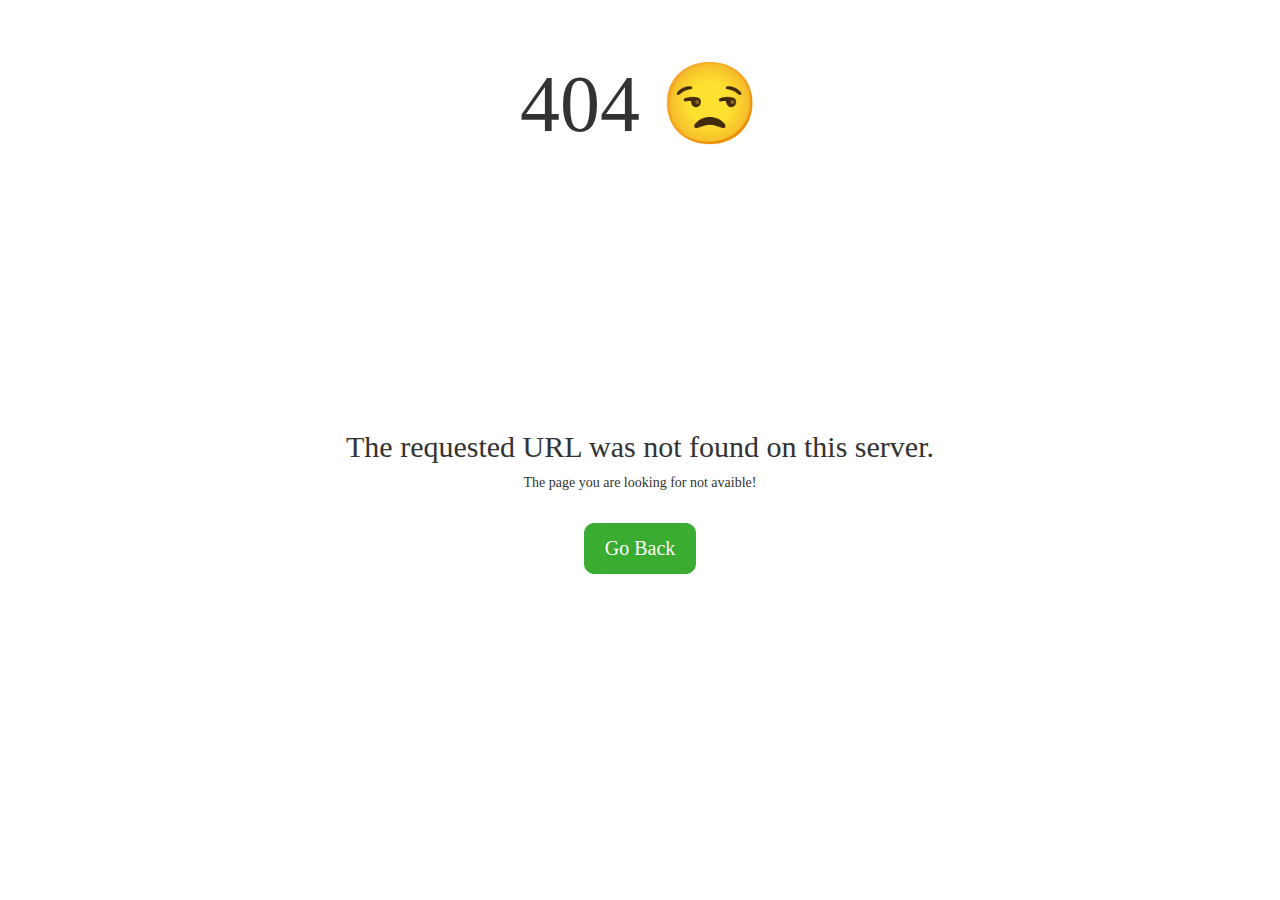
<file: 404-error/index.html>
<!DOCTYPE html>
<html>
<head>
    <meta charset="utf-8">
    <meta name="viewport" content="width=device-width, initial-scale=1">
    <title>404 Error</title>
    <link rel="stylesheet" type="text/css" href="style.css">
    <link rel="stylesheet" type="text/css" href="https://cdnjs.cloudflare.com/ajax/libs/twitter-bootstrap/3.3.7/css/bootstrap.min.css">
</head>
<body>
    <section class="page_404">
        <div class="container">
            <div class="row">
                <div class="col-sm-12">
                    <div class="col-sm-10 col-sm-offset-1 text-center">
                        <div class="four_zero_four_bg">
                            <h1 class="text-center">404 &#128530;</h1>
                        </div>
                        <div class="contant_box_404">
                            <h3 class="h2">The requested URL was not found on this server.</h3>
                            <p>The page you are looking for not avaible!</p>
                            <a href="https://www.google.com/" class="link_404">Go Back</a>
                        </div>
                    </div>
                </div>
            </div>
        </div>
    </section>
</body>
</html>
</file>
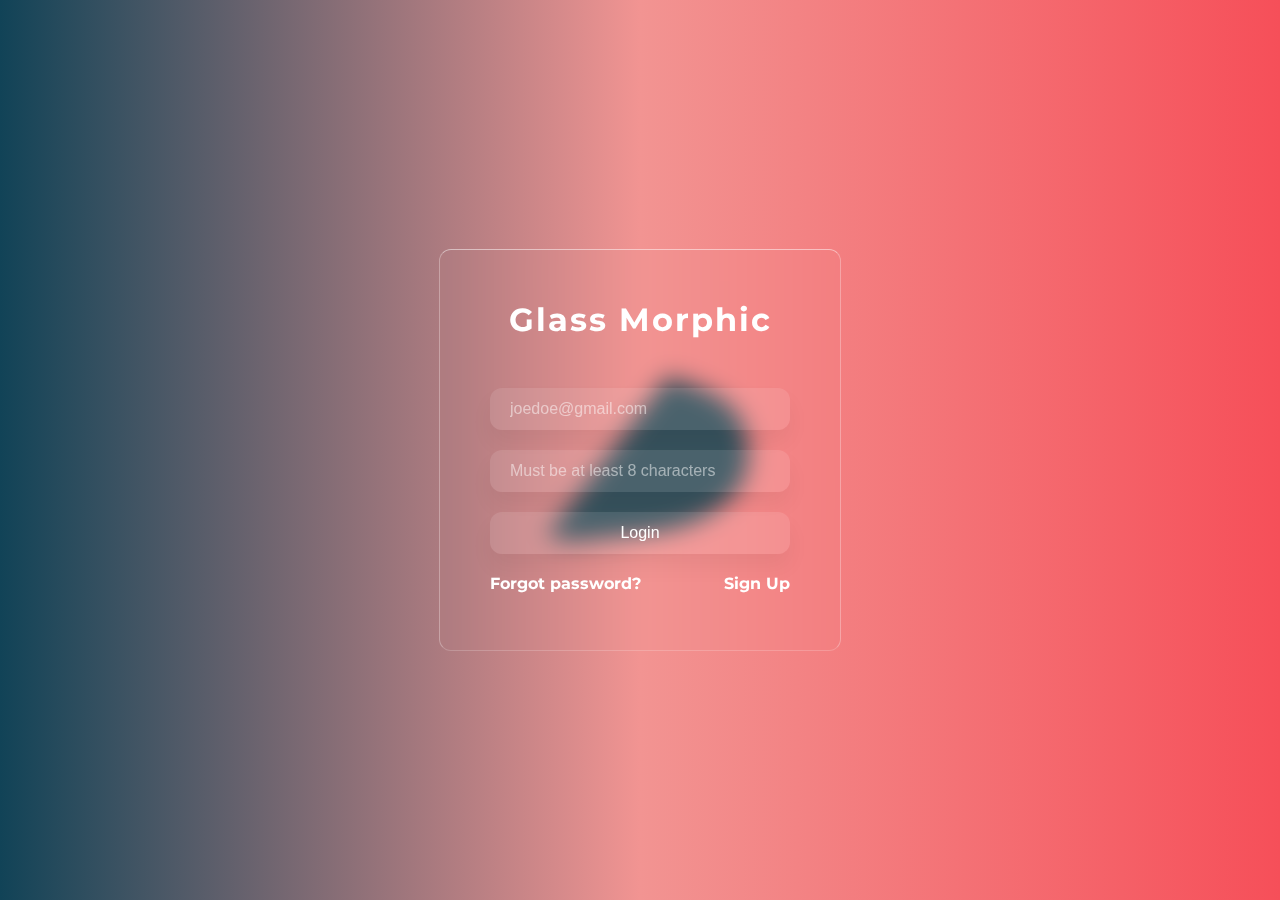
<file: login/index.html>
<!DOCTYPE html>
<html>
<head>
    <meta charset="utf-8">
    <meta name="viewport" content="width=device-width, initial-scale=1">
    <title>Login</title>
    <link rel="stylesheet" type="text/css" href="style.css">
</head>
<body>
    <svg class="blob" id="visual" viewBox="0 0 900 600" width="900" height="600" xmlns="http://www.w3.org/2000/svg" xmlns:xlink="http://www.w3.org/1999/xlink" version="1.1">
        <g transform="translate (424.1970790198573 292.17104505435265)">
            <path d="M53.8 -65.8C75.8 -58 104 -50.5 119.8 -31.8C135.7 -13.2 139.2 16.6 128.3 39.1C117.4 61.6 92.2 76.9 68.4 84.7C44.7 92.5 22.3 92.7-2 95.4C-26.3 98.1 -52.5 103.3 -66.9 92.5C- 81.4 81.6 -84 54.9 -82.7 33C-81.5 11 -76.4 -6.1 -70.9-23C-65.4 -40 -59.4 -56.8 -47.5 -67.9C-35.7 -79.1 -17.8 -84.5 -1 -83.2C15.9 -81.8 31.7 -73.7 53.8 -65.8" fill="#36515c">
            </path>
        </g>
    </svg>

    <div class="login-form">
        <h1>Glass Morphic</h1>
        <form action="E:\Project\404 error\index.html" method="Post">
            <input type="text" placeholder="joedoe@gmail.com" /> 
            <input type="password" placeholder="Must be at least 8 characters" />
            <button type="submit">Login</button>
            <div class="forgot-signup">
                <a href="#">Forgot password?</a>
                <a href="#" class="signup">Sign Up</a> 
            </div> 
        </form>
    </div>
</body>
</html>
</file>
<file: 404-error/style.css>
.page_404{
	padding: 40px 0;
	background: #fff;
	font-family: "Arvo", serif;
}

.page_404 img{
	width: 100%;
}

.four_zero_four_bg{
	background-image: url(https://cdn.dribbble.com/users/285475/screenshots/2083086/dribbble_1.gif);
	height: 400px;
	background-position: center;
}

.four_zero_four_bg h1,h3{
	font-size: 80px;
	font-family: "Arvo", serif;
}

.link_404{
	color: #fff !important;
	padding: 10px 20px;
	background: #39ac31;
	margin: 20px 0;
	font-size: 20px;
	display: inline-block;
	border: 1px solid #39ac31;
	border-radius: 10px;
	text-decoration: none;
}


.link_404:hover{
	background: blue;
}

.contant_box_404{
	margin-top: -50px;
}
</file>
<file: login/style.css>
@import url('https://fonts.googleapis.com/css2?family=Montserrat:wght@300');

body{
	display: grid;
	place-item: center;
	height: 100vh;
	margin: 0;
	background: linear-gradient(to right, #114357, #F29492, #f64f59);
}

.blob{
	margin: auto;
	position: absolute;
	top: 0;
	left: 0;
	right: 0;
	bottom: 0;
}

.login-form{
	width: 300px;
	height: 300px;
	padding: 50px;
	border-radius: 12px;
	border-top: 1px solid rgba(255, 255, 255, 0.5);
	border-left: 1px solid rgba(255, 255, 255, 0.3);
	border-right: 1px solid rgba(255, 255, 255, 0.3);
	border-bottom: 1px solid rgba(255, 255, 255, 0.2);
	display: grid;
	backdrop-filter: blur(12px);
	font-family: 'Montserrat', sans-serif;
	font-weight: bold;
	position: absolute;
	margin: auto;
	top: 0;
	left: 0;
	right: 0;
	bottom: 0;
}

h1{
	color: white;
	letter-spacing: 2px;
	margin-top: 0;
	text-align: center;
}

input, button{
	display: block;
	box-sizing: border-box;
	width: 100%;
	margin: 20px auto;
	padding: 12px 20px;
	font-size: 16px;
	border: none;
	background: rgba(255, 255, 255, 0.1);
	border-radius: 12px;
	border-top: 1px solid rgba(255, 255 255, 0.2);
	box-shadow: 0 13px 21px rgba(0, 0, 0, 0.05);
	color: white;
}

input::placeholder{
	color: rgba(255, 255, 255,0.5);
}

input:focus{
	outline: none;
} 

a{
	color: white;
	text-decoration: none;
	font-size: 16px;
}

.signup:hover{
	color: #F29492;
}

.forgot-signup{
	display: flex;
	justify-content: space-between;
}
</file>
